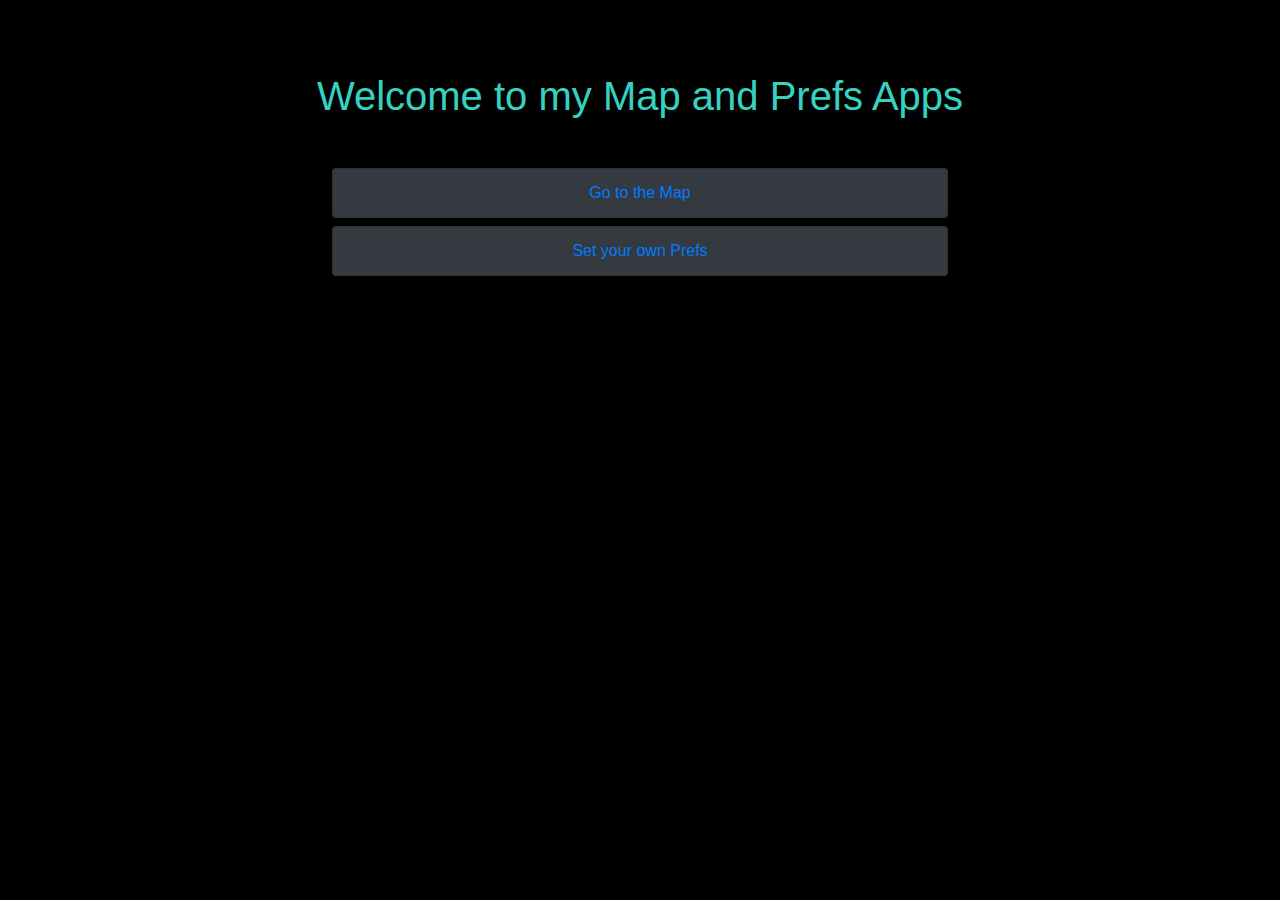
<file: index.html>
<!DOCTYPE html>
<html lang="en">
<head>
    <meta charset="UTF-8">
    <meta name="viewport" content="width=device-width, initial-scale=1.0">
    <meta http-equiv="X-UA-Compatible" content="ie=edge">
    <link rel="stylesheet" href="https://stackpath.bootstrapcdn.com/bootstrap/4.3.1/css/bootstrap.min.css"
        integrity="sha384-ggOyR0iXCbMQv3Xipma34MD+dH/1fQ784/j6cY/iJTQUOhcWr7x9JvoRxT2MZw1T" crossorigin="anonymous">
    <link rel="stylesheet" href="css/main.css">
    <title>Map and Prefs</title>
</head>
<body onload="onPrefInit()" class="p-4">
    <header class="m-5 text-center" >
        <h1>Welcome to my Map and Prefs Apps</h1>
    </header>
    <main>
        <ul class="list-group apps-list text-center">
            <a href="map.html" target="_blank"><li class="list-group-item bg-dark mb-2">Go to the Map</li></a>
            <a href="user-prefs.html" target="_blank"><li class="list-group-item bg-dark">Set your own Prefs</li>
          </ul>
    </main>

    <!-- BS jquery -->
    <script src="https://code.jquery.com/jquery-3.3.1.slim.min.js"
        integrity="sha384-q8i/X+965DzO0rT7abK41JStQIAqVgRVzpbzo5smXKp4YfRvH+8abtTE1Pi6jizo"
        crossorigin="anonymous"></script>
    <script src="https://cdnjs.cloudflare.com/ajax/libs/popper.js/1.14.7/umd/popper.min.js"
        integrity="sha384-UO2eT0CpHqdSJQ6hJty5KVphtPhzWj9WO1clHTMGa3JDZwrnQq4sF86dIHNDz0W1"
        crossorigin="anonymous"></script>
    <script src="https://stackpath.bootstrapcdn.com/bootstrap/4.3.1/js/bootstrap.min.js"
        integrity="sha384-JjSmVgyd0p3pXB1rRibZUAYoIIy6OrQ6VrjIEaFf/nJGzIxFDsf4x0xIM+B07jRM"
        crossorigin="anonymous"></script>
    
    <script src="js/utilsService.js"></script>
    <script src="js/userPrefService.js"></script>
    <script src="js/placeService.js"></script>
    <script src="js/place.js"></script>
    <script src="js/userPref.js"></script>
    <script src="js/main.js"></script>
</body>
</html>
</file>
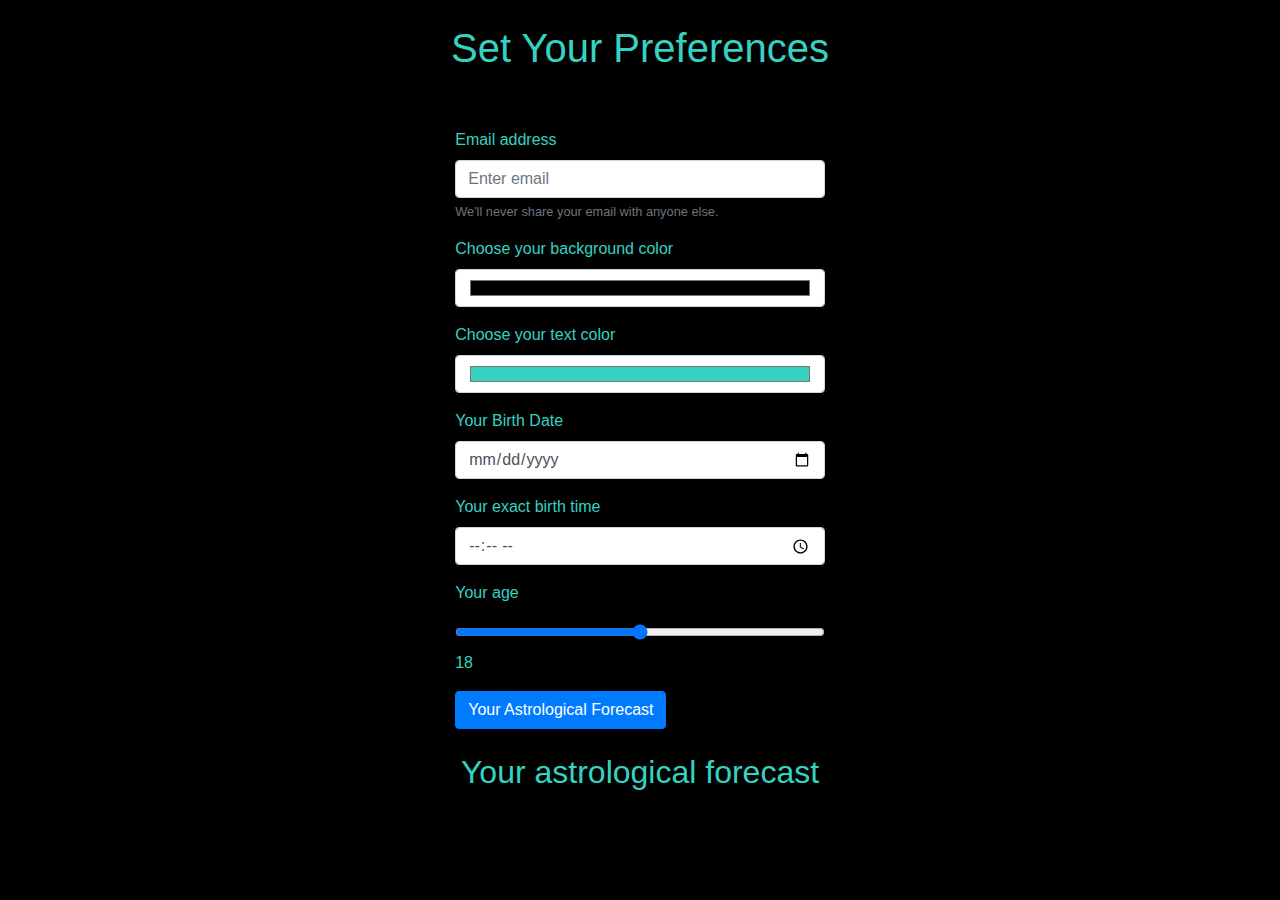
<file: user-prefs.html>
<!DOCTYPE html>
<html lang="en">

<head>
    <meta charset="UTF-8">
    <meta name="viewport" content="width=device-width, initial-scale=1.0">
    <meta http-equiv="X-UA-Compatible" content="ie=edge">
    <!-- BS css -->
    <link rel="stylesheet" href="https://stackpath.bootstrapcdn.com/bootstrap/4.3.1/css/bootstrap.min.css"
        integrity="sha384-ggOyR0iXCbMQv3Xipma34MD+dH/1fQ784/j6cY/iJTQUOhcWr7x9JvoRxT2MZw1T" crossorigin="anonymous">
        <link rel="stylesheet" href="css/main.css">
    <title>Choose Your Prefs!</title>
</head>

<body>
    <header class="p-4">
        <h1 class="text-center">Set Your Preferences</h1>
    </header>

<main class="p-4">
    <form class="data-form" onsubmit="onSetPrefs(event)">
        <div class="form-group">
            <label for="email">Email address</label>
            <input required type="email" class="form-control" id="email" aria-describedby="emailHelp" placeholder="Enter email">
            <small id="emailHelp" class="form-text text-muted">We'll never share your email with anyone else.</small>
          </div>
        <div class="form-group">
          <label for="bg-color">Choose your background color</label>
          <input type="color" onchange="onSetBgColor(this.value)"  class="form-control" id="bg-color" aria-describedby="setBgColor" placeholder="Set background color">
        </div>
        <div class="form-group">
            <label for="txt-color">Choose your text color</label>
            <input type="color" value="#35d2c2" onchange="onSetTxtColor(this.value)" class="form-control" id="txt-color" aria-describedby="setTxtColor" placeholder="Set text color">
          </div>
        <div class="form-group">
          <label for="b-date">Your Birth Date</label>
          <input type="date" class="form-control" id="b-date" placeholder="Birth Date">
        </div>
        <div class="form-group">
            <label for="b-time">Your exact birth time</label>
            <input type="time" class="form-control" id="b-time" placeholder="Birth time">
          </div>
        <div class="form-group">
            <label for="age">Your age</label>
            <input onchange="showAge(this.value)" type="range" class="form-control"  id="age" min="18" max="120" placeholder="Age">
            <span id="sAge">18</span>
          </div>

        <button type="submit" class="btn btn-primary">Your Astrological Forecast</button>
      </form>

      <section class="forecast text-center mt-4">
          <h2>Your astrological forecast</h2>
          <p></p>
      </section>
    </main>
<!-- BS jquery -->
    <script src="https://code.jquery.com/jquery-3.3.1.slim.min.js"
        integrity="sha384-q8i/X+965DzO0rT7abK41JStQIAqVgRVzpbzo5smXKp4YfRvH+8abtTE1Pi6jizo"
        crossorigin="anonymous"></script>
    <script src="https://cdnjs.cloudflare.com/ajax/libs/popper.js/1.14.7/umd/popper.min.js"
        integrity="sha384-UO2eT0CpHqdSJQ6hJty5KVphtPhzWj9WO1clHTMGa3JDZwrnQq4sF86dIHNDz0W1"
        crossorigin="anonymous"></script>
    <script src="https://stackpath.bootstrapcdn.com/bootstrap/4.3.1/js/bootstrap.min.js"
        integrity="sha384-JjSmVgyd0p3pXB1rRibZUAYoIIy6OrQ6VrjIEaFf/nJGzIxFDsf4x0xIM+B07jRM"
        crossorigin="anonymous"></script>

        <script src="js/utilsService.js"></script>
        <script src="js/userPrefService.js"></script>
        <script src="js/userPref.js"></script>
</body>

</html>
</file>
<file: css/main.css>
.data-form {
    margin: auto;
    width: 30%;
}

img.location-btn {
    width: 40px;
    margin: 12px;
    position: absolute;
    right: 0;
}

img.location-btn:hover {
    cursor: pointer;
    opacity: 0.7;
}
.map {
    width:100%;
    height:500px;
}


.place-name input {
    width: 30%;
}

.place-title {
    display: block;
}

.places-list {
    width: 30%;
    margin: auto;
}

.close {
    color: white !important;
}

.apps-list {
    width: 50% !important;
    margin: auto;
}
</file>
